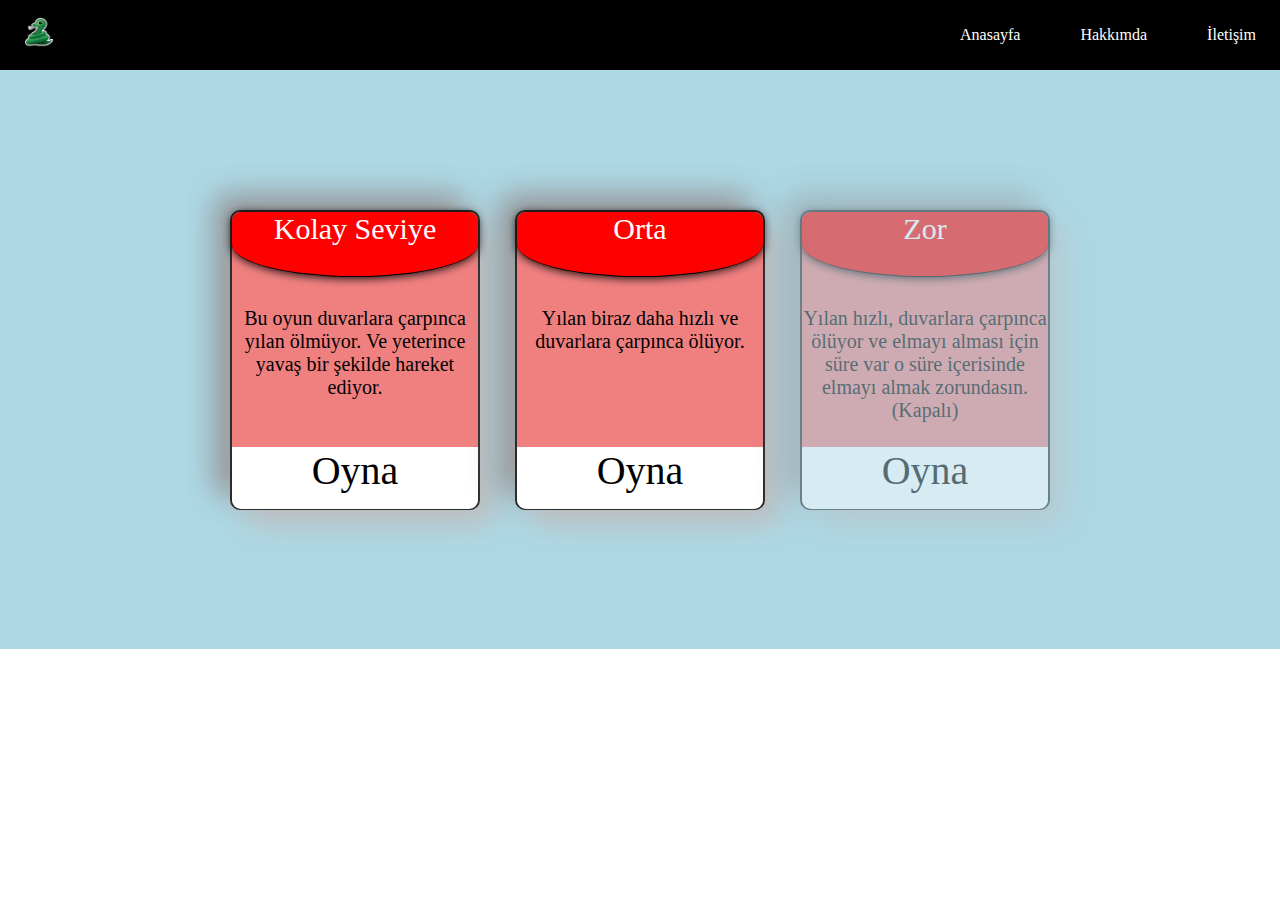
<file: index.html>
<!DOCTYPE html>
<html lang="en">

<head>
    <meta charset="UTF-8">
    <meta http-equiv="X-UA-Compatible" content="IE=edge">
    <meta name="viewport" content="width=device-width, initial-scale=1.0">
    <link rel="stylesheet" href="style.css">
    <link rel="stylesheet" href="style/navbar.css">
    <link rel="stylesheet" href="style/cards.css">
    <title>Document</title>
</head>

<body>
    <!-- Navbar Start-->
    <header>
        <nav class="navbar">
            <a href="#" class="nav-branding"><img width="30px" height="30px" src="img/snake.png" alt=""></a>
            <ul class="nav-menu">
                <li class="nav-item"><a class="nav-link" href="#">Anasayfa</a></li>
                <li class="nav-item"><a class="nav-link" href="#">Hakkımda</a></li>
                <li class="nav-item"><a class="nav-link" href="#">İletişim</a></li>
            </ul>
            <div class="hamburger">
                <span class="bar"></span>
                <span class="bar"></span>
                <span class="bar"></span>
            </div>
        </nav>
    </header>
    <!-- Navbar Start-->

    <div>
        <!-- MOBİLE TARAFINDAN BAKINCA SLİDER'A DÖNÜŞEBİLİR -->
        <div class="container">
            <div class="cards">
                <div class="card-item">
                    <div class="card-title">
                        <span>Kolay Seviye</span>
                    </div>
                    <div class="card-prag">
                        <p>Bu oyun duvarlara çarpınca yılan ölmüyor. Ve yeterince yavaş bir şekilde hareket ediyor.</p>
                    </div>
                    <div class="card-button" onclick="location.href='easy-snake/game.html'">
                        <a class="btn">Oyna</a>
                    </div>

                </div>
                <div class="card-item"> 
                    <div class="card-title">
                        <span>Orta</span>
                    </div>
                    <div class="card-prag">
                        <p>Yılan biraz daha hızlı ve duvarlara çarpınca ölüyor.</p>
                    </div>
                    <div class="card-button"  onclick="location.href='middle-snake/game.html'">
                        <a href="#" class="btn">Oyna</a>
                    </div>

                </div>
                <div class="locked-card card-item">
                    <div class="card-title">
                        <span>Zor</span>
                    </div>
                    <div class="card-info">
                        <div class="card-prag">
                            <p>Yılan hızlı, duvarlara çarpınca ölüyor ve elmayı alması için süre var o süre içerisinde
                                elmayı almak zorundasın.(Kapalı)</p>
                        </div>
                        <div class="card-button">
                            <a class="btn" href="#">Oyna</a>
                        </div>
                    </div>

                </div>
            </div>
        </div>
    </div>

    <!-- 
        Buralara daha hakkımda ve işletişim bilgileri de gelicek....
     -->


    <script src="scripts/navbar.js"></script>
</body>

</html>
</file>
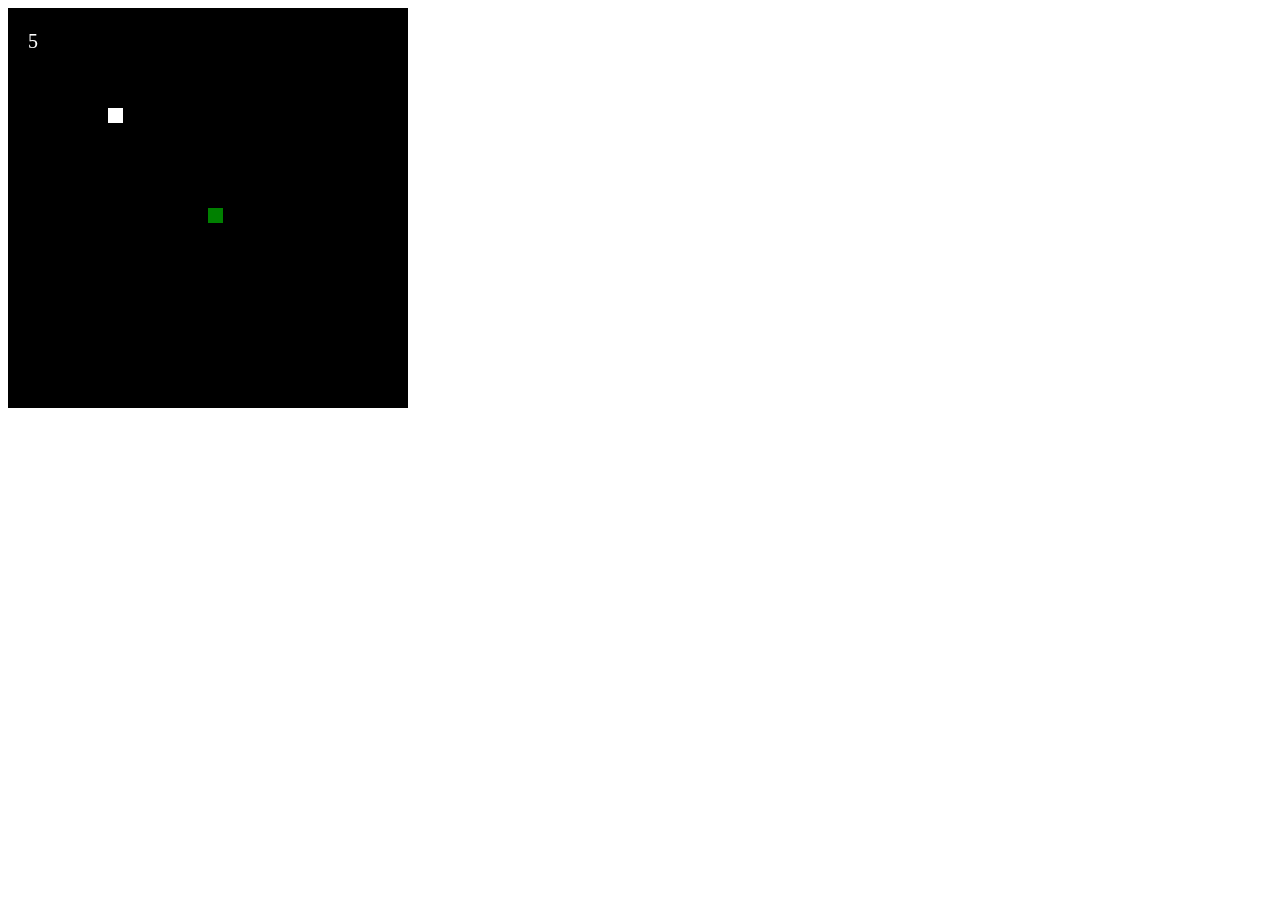
<file: easy-snake/game.html>
<!DOCTYPE html>
<html lang="en">

<head>
    <meta charset="UTF-8">
    <meta http-equiv="X-UA-Compatible" content="IE=edge">
    <meta name="viewport" content="width=device-width, initial-scale=1.0">
    <title>Document</title>
</head>

<body>

   
        <canvas id="game" width="400" height="400"></canvas>
   
    <script src="game.js"></script>
</body>

</html>
</file>
<file: style.css>
* {
    padding: 0;
    margin: 0;
    box-sizing: border-box;
}


li {
    list-style: none;
}

nav a {
    color: white;
    text-decoration: none;
}
</file>
<file: style/navbar.css>
header {
    background-color: #000;
}

.navbar {
    min-height: 70px;
    display: flex;
    justify-content: space-between;
    align-items: center;
    padding: 0 24px;
}

.nav-menu {
    display: flex;
    justify-content: space-between;
    align-items: center;
    gap: 60px;
}

.nav-branding {
    font-size: 30px;
}

.nav-link {
    transition: 0.7s ease;
}

.nav-link:hover {
    color: dodgerblue;
}

.hamburger {
    display: none;
    cursor: pointer;
}

.bar {
    display: block;
    width: 25px;
    height: 3px;
    margin: 5px auto;
    -webkit-transition: all 0.3s ease-in-out;
    transition: all 0.3s ease-in-out;
    background-color: white;
}


/* For The Mobile */
@media (max-width: 768px) {
    .hamburger {
        display: block;
    }
    .hamburger.active .bar:nth-child(2){
        opacity: 0;
    }
    .hamburger.active .bar:nth-child(1){
        transform: translateY(8px) rotate(45deg);
    }
    
    .hamburger.active .bar:nth-child(3){
        transform: translateY(-8px) rotate(-45deg);
    }
    .nav-menu {
        position: fixed;
        left: -100%;
        top: 70px;
        gap: 0;
        flex-direction: column;
        background-color: #000;
        width: 100%;
        text-align: center;
        transition: 0.3s;
    }
    .nav-item {
        margin: 16px 0;
    }
    .nav-menu.active {
        left: 0;
    }
}
</file>
<file: style/cards.css>
.cards {
    display: flex;
    justify-content: space-between;
    align-items: center;
    padding: 130px 220px 129px 220px;
    background-color: lightblue;

}


.card-item {
    border: solid 2px rgb(44, 44, 44);
    border-radius: 10px;
    height: 300px;
    width: 250px;
    text-align: center;
    margin: 10px;
    background-color: lightcoral;
    box-shadow: 15px 15px 30px #bebebe,
        -15px -15px 30px rgb(148, 146, 146);
}

.card-item span {
    font-size: 30px;
    background-color: red;
    color: white;
}

.card-title {
    background-color: red;
    border-radius: 19px 19px 100% 100%;
    padding-bottom: 30px;
    border-bottom: solid 1px black;
    box-shadow: 0 1px 10px;
}



.card-item p {
    margin-top: 30px;
    font-size: 20px;
    height: 140px;
}


.card-info {
    display: flex;
    flex-direction: column;
}

.card-button .btn {
    margin-top: 30px;
}

.card-button {
    text-align: center;
    width: 100%;
    background-color: white;
    cursor: pointer;
    height: 62px;
    border-radius: 0 0 9px 9px;
    transition: 1s ease;

}
.card-button:hover{
    background-color: rgb(141, 214, 248);
    color: white;
}
.btn {
    font-size: 40px;
    color: black;
    text-decoration: none;
    transition: 0.7s ease;    
}

.locked-card {
    opacity: 0.5;
}
.locked-card .card-button:hover {
    background-color: white;
    cursor: default;
}


/* Telefonda Görünen kısmı */
@media only screen and (max-width:768px) {
    .cards {
        display: flex;
        flex-direction: column;
        padding: 10px 20px 10px 20px;
    }

}

@media only screen and (max-width: 1114px) {
    .cards {
        padding: 130px 20px 129px 20px;
    }
}
</file>
